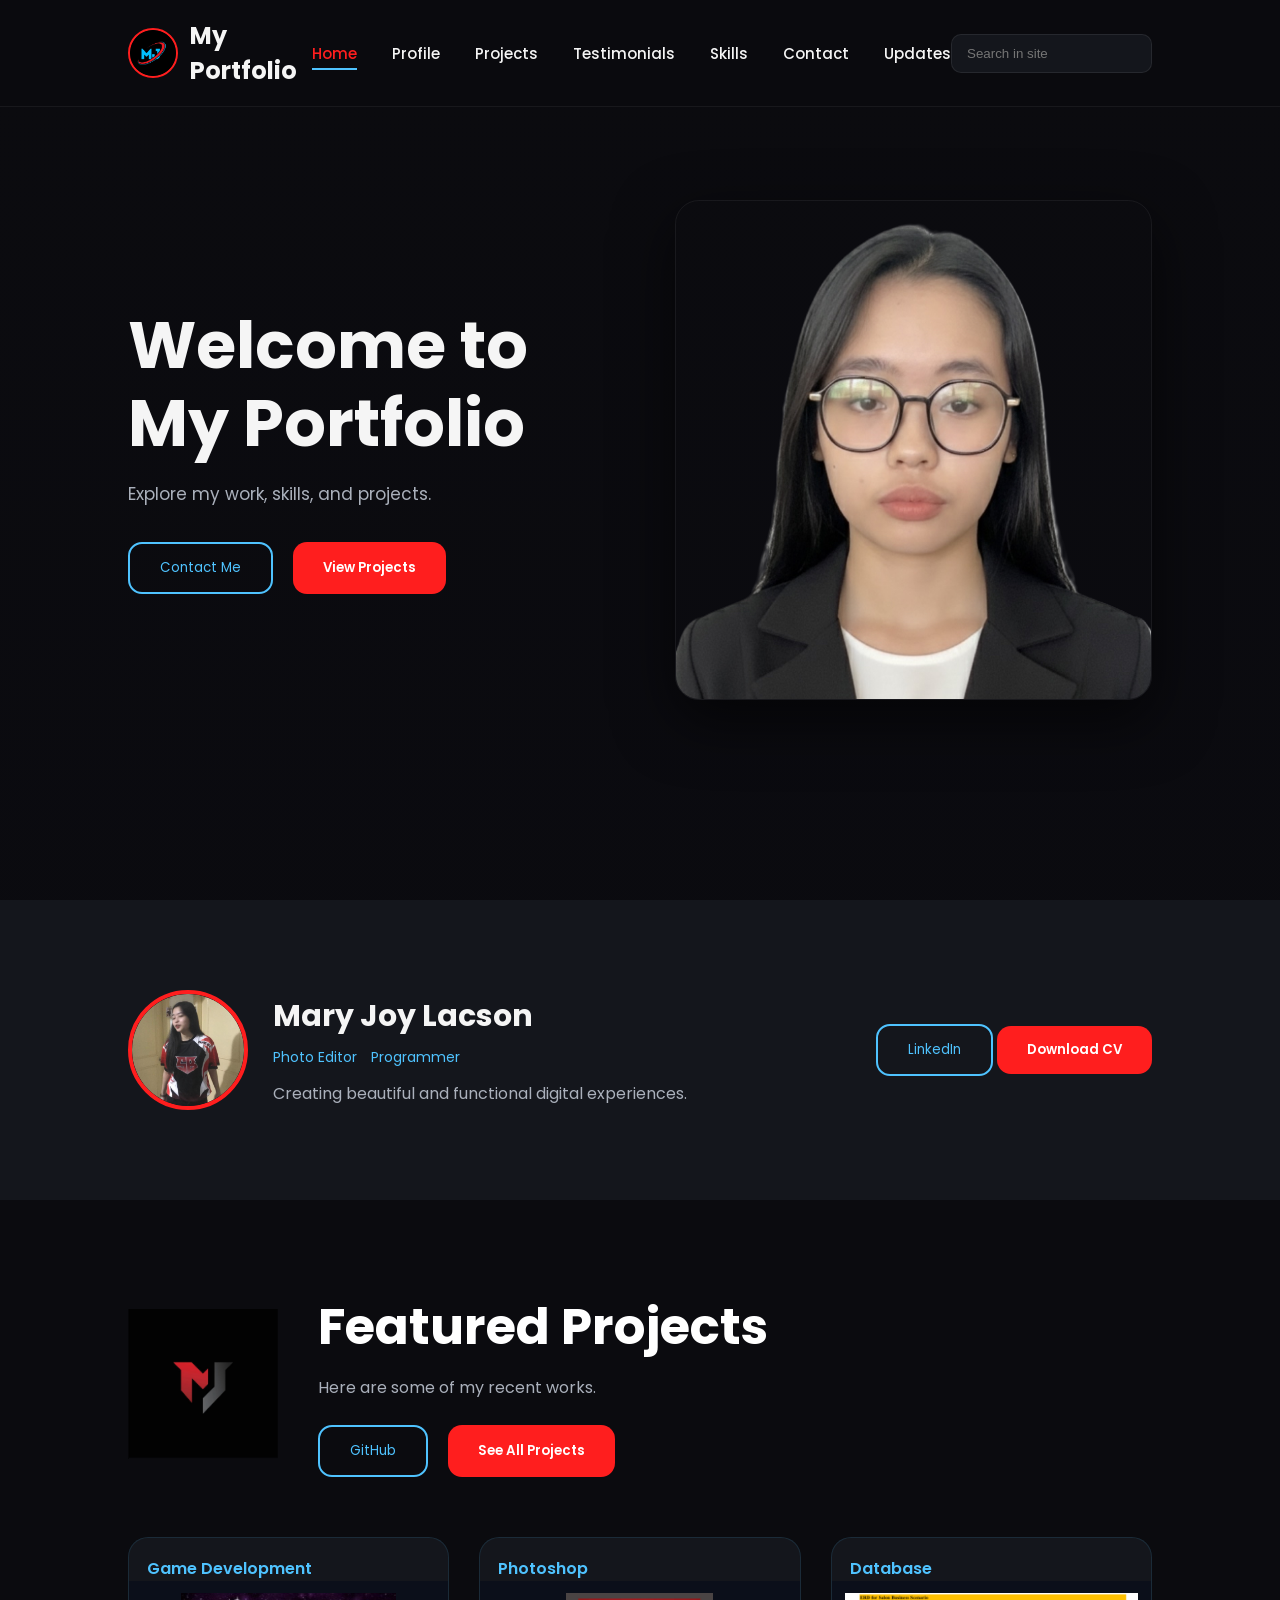
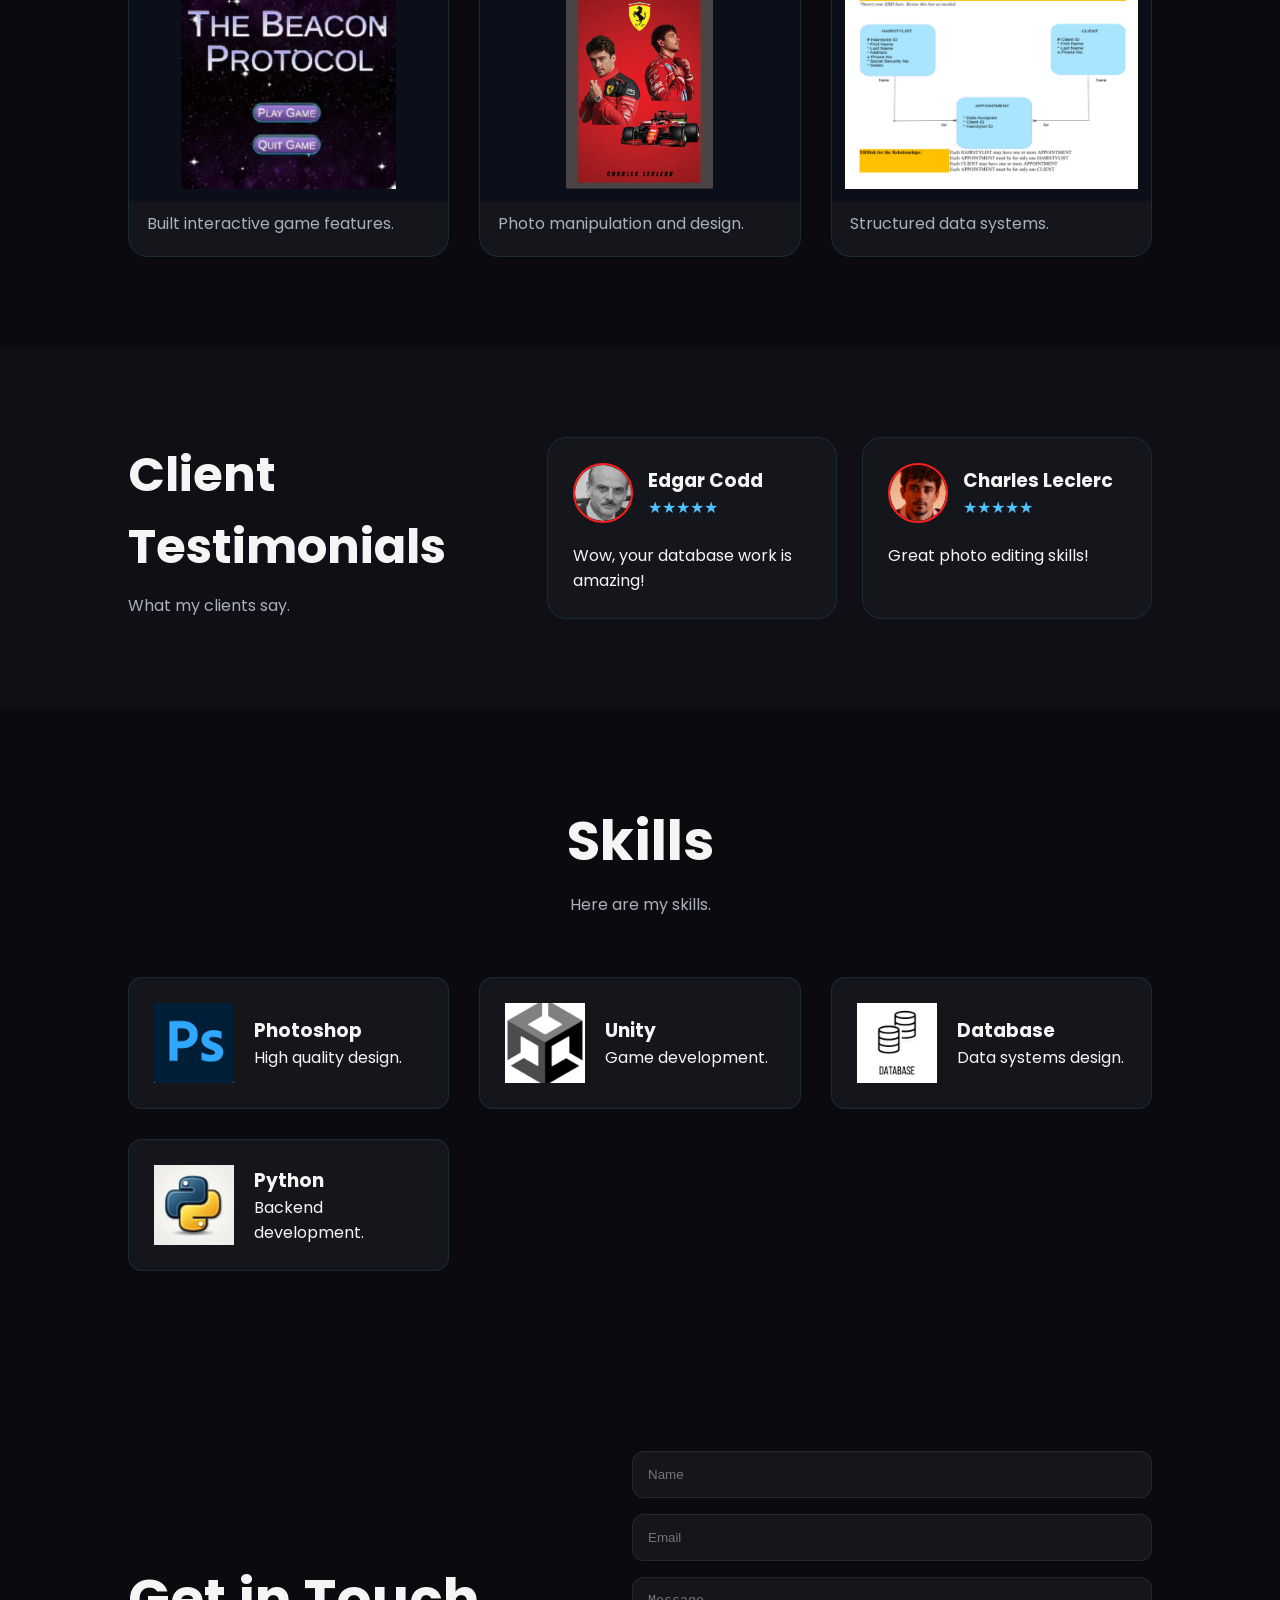
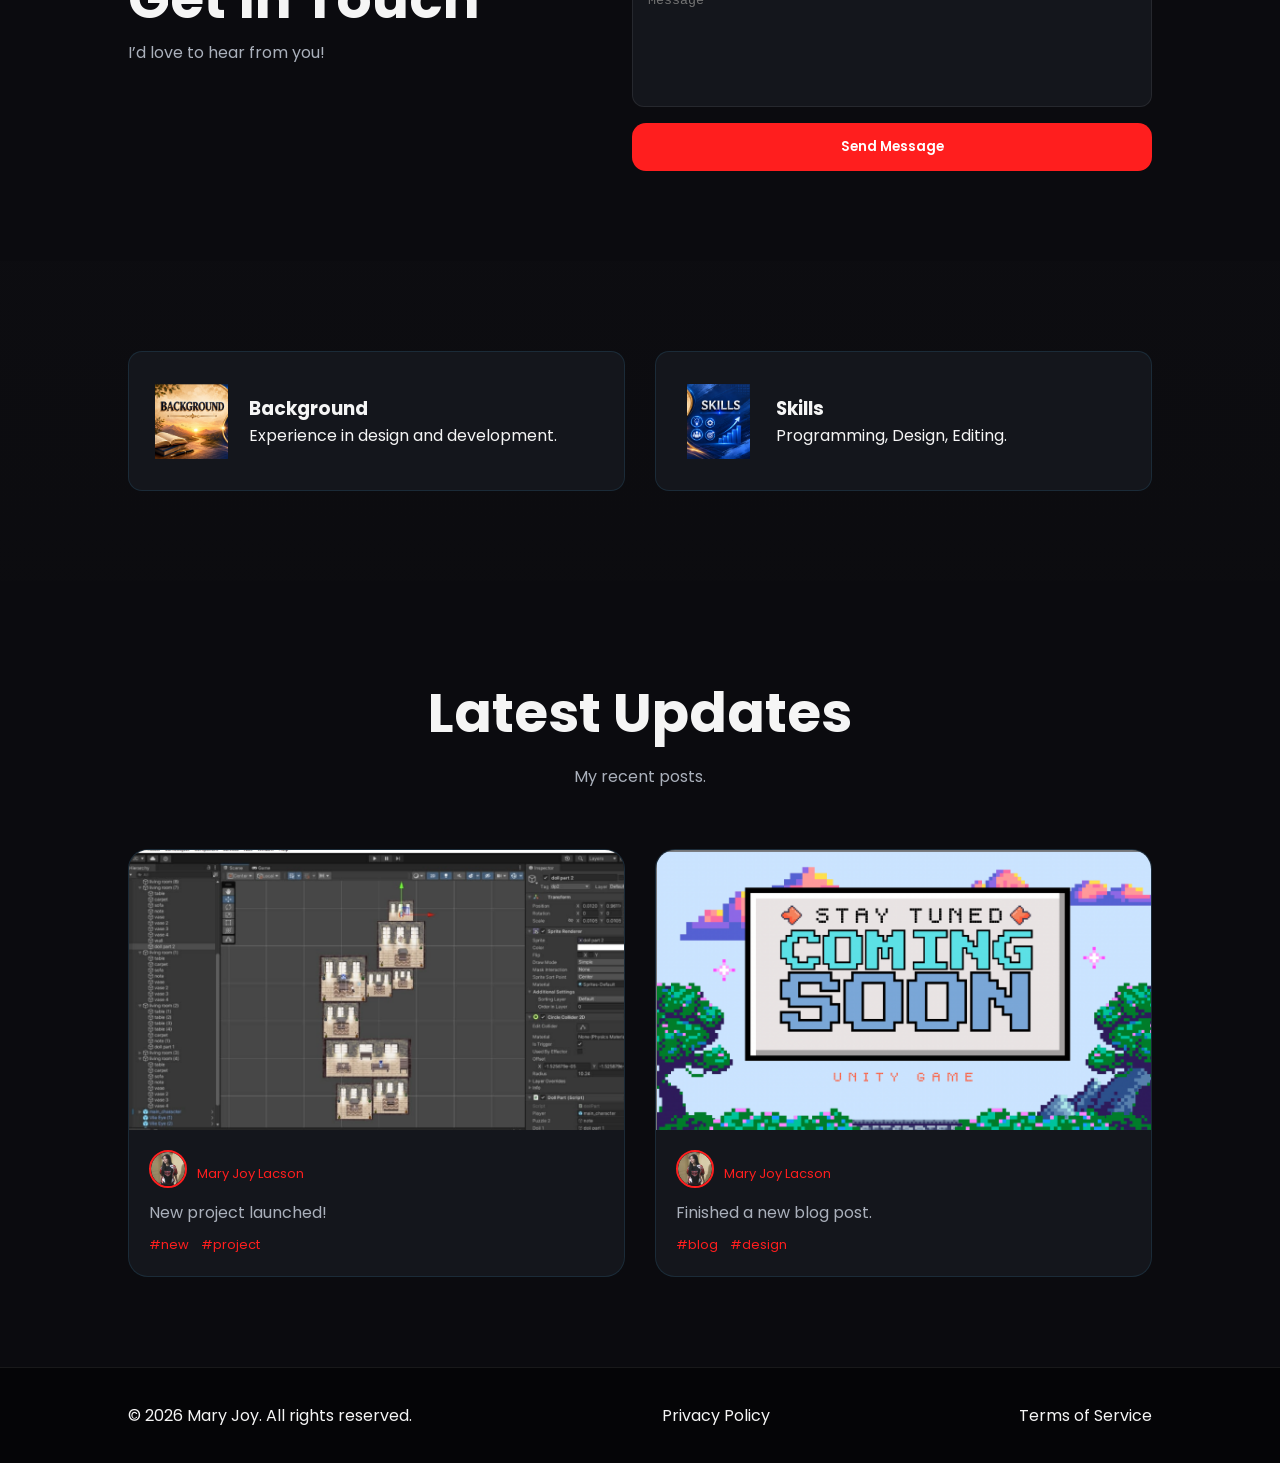
<file: index.html>
<!DOCTYPE html>
<html lang="en">

<head>
    <meta charset="UTF-8">
    <meta name="viewport" content="width=device-width, initial-scale=1.0">
    <title>Mary Joy Portfolio</title>

    <link rel="stylesheet" href="style.css">

    <link rel="preconnect" href="https://fonts.googleapis.com">
    <link rel="preconnect" href="https://fonts.gstatic.com" crossorigin>
    <link href="https://fonts.googleapis.com/css2?family=Poppins:wght@300;400;500;600;700&display=swap" rel="stylesheet">
</head>

<body>

    <div id="nav-container"></div>

    <main id="body-container"></main>

    <div id="footer-container"></div>

<script>
async function loadHTML(id, file) {
    const response = await fetch(file);
    const data = await response.text();
    document.getElementById(id).innerHTML = data;
}

async function loadPage() {
    await loadHTML("nav-container", "nav.html");
    await loadHTML("body-container", "body.html");
    await loadHTML("footer-container", "footer.html");

    // Load script AFTER HTML loads
    const script = document.createElement("script");
    script.src = "script.js";
    document.body.appendChild(script);
}

loadPage();
</script>

</body>
</html>
</file>
<file: style.css>
/* ================= GOOGLE FONT ================= */

@import url('https://fonts.googleapis.com/css2?family=Poppins:wght@300;400;500;600;700&display=swap');


/* ================= GLOBAL THEME: WHITE • BLACK • RED • SKY BLUE ================= */

:root{
    /* Base */
    --bg-main: #0B0B0F;
    --bg-dark: #050507;
    --card: #14161C;

    /* Text */
    --white: #FFFFFF;
    --text: #F5F5F5;
    --muted: #AAB0BB;

    /* Primary Red */
    --primary-red: #FF1E1E;
    --primary-red-dark: #C40000;

    /* Sky Blue */
    --accent-blue: #4FC3FF;

    /* Deep Blue */
    --deep-blue: #1E3A8A;

    /* Glow */
    --glow-red: rgba(255, 30, 30, 0.25);
    --glow-blue: rgba(79, 195, 255, 0.18);
}


/* ================= RESET ================= */

*{
    margin: 0;
    padding: 0;
    box-sizing: border-box;
}

html{
    scroll-behavior: smooth;
}

body{
    font-family: 'Poppins', sans-serif;

    background: linear-gradient(
        180deg,
        #0B0B0F 0%,
        #0A0A10 50%,
        #050507 100%
    );

    color: var(--text);
    overflow-x: hidden;
}


/* ================= GLOBAL ELEMENTS ================= */

img{
    max-width: 100%;
    display: block;
}

section{
    padding: 90px 10%;
}

button{
    font-family: 'Poppins', sans-serif;
    cursor: pointer;
    transition: 0.3s ease;
}


/* ================= NAVBAR ================= */

.navbar{
    width: 100%;
    padding: 18px 10%;

    background: rgba(11, 11, 15, 0.85);
    backdrop-filter: blur(14px);

    display: flex;
    justify-content: space-between;
    align-items: center;

    position: fixed;
    top: 0;
    left: 0;

    z-index: 999;

    border-bottom: 1px solid rgba(255, 255, 255, 0.06);
}

.logo-section{
    display: flex;
    align-items: center;
    gap: 12px;
}

.logo-section img{
    width: 50px;
    height: 50px;
    border-radius: 50%;
    border: 2px solid var(--primary-red);
}

.logo-section h2{
    font-size: 24px;
    font-weight: 700;
    color: var(--text);
}


/* ================= NAV LINKS ================= */

nav ul{
    display: flex;
    align-items: center;
    list-style: none;
    gap: 35px;
}

nav ul li a{
    text-decoration: none;
    color: var(--text);
    font-size: 15px;
    font-weight: 500;

    position: relative;

    transition: color 0.3s ease;
}

/* DEFAULT UNDERLINE (hidden state) */
nav ul li a::after{
    content: '';
    width: 100%;
    height: 2px;

    background: var(--accent-blue);

    position: absolute;
    left: 0;
    bottom: -6px;

    transform: scaleX(0);
    transform-origin: left;

    transition: transform 0.35s ease;
}

/* HOVER EFFECT */
nav ul li a:hover{
    color: var(--primary-red);
}

nav ul li a:hover::after{
    transform: scaleX(1);
}

/* ACTIVE LINK (FOR SCROLL SPY) */
nav ul li a.active{
    color: var(--primary-red);
}

nav ul li a.active::after{
    transform: scaleX(1);
    background: var(--accent-blue);
}


/* ================= SEARCH ================= */

.search-box input{
    padding: 11px 15px;
    border-radius: 10px;

    border: 1px solid rgba(255,255,255,0.08);
    background: var(--card);

    color: var(--text);
    outline: none;
}


/* ================= HERO ================= */

.hero{
    min-height: 100vh;

    display: flex;
    justify-content: space-between;
    align-items: center;
    gap: 70px;
}

.hero-text{
    flex: 1;
}

.hero-text h1{
    font-size: 65px;
    line-height: 1.2;
    margin-bottom: 18px;
}

.hero-text p{
    color: var(--muted);
    margin-bottom: 35px;
    font-size: 17px;
}

.hero-buttons{
    display: flex;
    gap: 20px;
}


/* ================= HERO IMAGE ================= */

.hero-image{
    flex: 1;
    display: flex;
    justify-content: center;
    align-items: center;
}

.hero-image img{
    width: 100%;
    max-width: 500px;
    height: 500px;

    object-fit: cover;

    border-radius: 24px;
    border: 1px solid rgba(255,255,255,0.06);

    box-shadow: 0 20px 60px rgba(0,0,0,0.6);
}


/* ================= BUTTONS ================= */

.btn-primary{
    background: var(--primary-red);
    color: #fff;

    border: none;
    border-radius: 14px;

    padding: 14px 30px;
    font-weight: 600;
}

.btn-primary:hover{
    background: var(--primary-red-dark);
    transform: translateY(-4px);
    box-shadow: 0 10px 25px var(--glow-red);
}

.btn-outline{
    background: transparent;
    color: var(--accent-blue);

    border: 2px solid var(--accent-blue);
    border-radius: 14px;

    padding: 14px 30px;
}

.btn-outline:hover{
    background: var(--accent-blue);
    color: #000;
}


/* ================= PROFILE ================= */

.profile-section{
    background: var(--card);

    display: flex;
    justify-content: space-between;
    align-items: center;
    gap: 40px;
}

.profile-left{
    display: flex;
    align-items: center;
    gap: 25px;
}

.profile-left img{
    width: 120px;
    height: 120px;

    object-fit: cover;
    border-radius: 50%;
    border: 4px solid var(--primary-red);
}

.profile-left h2{
    font-size: 30px;
    margin-bottom: 5px;
}

.profile-left span{
    color: var(--accent-blue);
    margin-right: 10px;
    font-size: 14px;
}

.profile-left p{
    margin-top: 12px;
    color: var(--muted);
}


/* ================= CARD BASE ================= */

.project-card,
.skill-card,
.testimonial-card,
.update-card,
.mini-card{
    background: var(--card);
    border-radius: 14px;
    transition: 0.3s ease;
}


/* ================= PROJECTS ================= */

.projects{
    background: var(--bg-main);
}

.project-header{
    display: flex;
    align-items: center;
    gap: 40px;
    margin-bottom: 60px;
}

.project-header img{
    width: 150px;
}

.project-header h1{
    font-size: 50px;
    color: var(--white);
}

.project-header p{
    margin: 10px 0 25px;
    color: var(--muted);
}

.project-buttons{
    display: flex;
    gap: 20px;
}

.project-cards{
    display: grid;
    grid-template-columns: repeat(auto-fit, minmax(280px, 1fr));
    gap: 30px;
}

.project-card{
    border-radius: 20px;
    overflow: hidden;

    border: 1px solid rgba(79, 195, 255, 0.12);

    display: flex;
    flex-direction: column;

    backdrop-filter: blur(10px);
}

.project-card:hover{
    transform: translateY(-8px);
    box-shadow: 0 12px 35px rgba(255, 30, 30, 0.25);
    border-color: var(--primary-red);
}

.project-card img{
    width: 100%;
    height: 220px;
    object-fit: contain;
    background: #0B0F1A;
    padding: 12px;
}

.project-card span{
    display: block;
    padding: 18px 18px 0 18px;
    font-weight: 600;
    color: var(--accent-blue);
}

.project-card p{
    padding: 10px 18px 20px 18px;
    color: var(--muted);
    flex-grow: 1;
}


/* ================= TESTIMONIALS ================= */

.testimonials{
    background: rgba(255, 255, 255, 0.02);
    display: flex;
    justify-content: space-between;
    align-items: center;
    gap: 40px;
}

.testimonial-title h1{
    font-size: 48px;
    margin-bottom: 10px;
}

.testimonial-title p{
    color: var(--muted);
}

.testimonial-cards{
    display: flex;
    gap: 25px;
}

.testimonial-card{
    width: 290px;
    padding: 25px;
    border-radius: 20px;

    border: 1px solid rgba(79,195,255,0.12);
    backdrop-filter: blur(10px);
}

.testimonial-card:hover{
    transform: translateY(-5px);
    box-shadow: 0 10px 25px rgba(255,30,30,0.15);
    border-color: var(--primary-red);
}

.client-info{
    display: flex;
    align-items: center;
    gap: 15px;
    margin-bottom: 20px;
}

.client-info img{
    width: 60px;
    height: 60px;
    border-radius: 50%;
    border: 2px solid var(--primary-red);
}

.client-info p{
    color: var(--accent-blue);
}


/* ================= SKILLS ================= */

.skills{
    background: var(--bg-main);
}

.section-title{
    text-align: center;
    margin-bottom: 60px;
}

.section-title h1{
    font-size: 55px;
}

.section-title p{
    color: var(--muted);
    margin-top: 10px;
}

.skills-grid{
    display: grid;
    grid-template-columns: repeat(auto-fit, minmax(320px,1fr));
    gap: 30px;
}

.skill-card{
    padding: 25px;
    display: flex;
    align-items: center;
    gap: 20px;
    border: 1px solid rgba(79,195,255,0.12);
}

.skill-card:hover{
    border-color: var(--accent-blue);
    transform: translateY(-5px);
    box-shadow: 0 10px 25px rgba(79,195,255,0.15);
}

.skill-card img{
    width: 80px;
}


/* ================= CONTACT ================= */

.contact{
    background: var(--bg-main);
    display: flex;
    justify-content: space-between;
    align-items: center;
    gap: 60px;
}

.contact-left h1{
    font-size: 55px;
}

.contact-left p{
    color: var(--muted);
}

.contact-form{
    width: 100%;
    max-width: 520px;
    display: flex;
    flex-direction: column;
    gap: 16px;
}

.contact-form input,
.contact-form textarea{
    padding: 15px;
    border-radius: 12px;
    border: 1px solid rgba(255,255,255,0.08);
    background: var(--card);
    color: var(--text);
}

.contact-form textarea{
    height: 130px;
    resize: none;
}


/* ================= MINI CARDS ================= */

.background-skills{
    background: rgba(255,255,255,0.02);
    display: grid;
    grid-template-columns: repeat(auto-fit, minmax(300px, 1fr));
    gap: 30px;
}

.mini-card{
    padding: 25px;
    display: flex;
    align-items: center;
    gap: 20px;
    border: 1px solid rgba(79,195,255,0.12);
    min-height: 140px;
}

.mini-card:hover{
    transform: translateY(-6px);
    border-color: var(--accent-blue);
    box-shadow: 0 10px 25px rgba(79,195,255,0.15);
}

.mini-card img{
    width: 75px;
    height: 75px;
    object-fit: contain;
}


/* ================= UPDATES ================= */

.updates{
    background: var(--bg-main);
}

.updates-grid{
    display: grid;
    grid-template-columns: repeat(auto-fit, minmax(350px, 1fr));
    gap: 30px;
}

.update-card{
    border-radius: 20px;
    overflow: hidden;
    border: 1px solid rgba(79,195,255,0.12);
}

.update-card:hover{
    transform: translateY(-5px);
    box-shadow: 0 10px 25px rgba(255,30,30,0.15);
}

.update-content{
    padding: 20px;
}

.update-profile{
    display: flex;
    align-items: center;
    gap: 10px;
    margin-bottom: 12px;
}

.update-profile img{
    width: 38px;
    height: 38px;
    border-radius: 50%;
    border: 2px solid var(--primary-red);
}

.update-profile span{
    font-size: 14px;
}

.update-content span{
    display: inline-block;
    margin: 10px 8px 0 0;
    color: var(--primary-red);
    font-size: 13px;
}

.update-content p{
    margin-top: 10px;
    color: var(--muted);
}


/* ================= FOOTER ================= */

footer{
    background: var(--bg-dark);
    padding: 35px 10%;
    display: flex;
    justify-content: space-between;
    align-items: center;
    border-top: 1px solid rgba(255,255,255,0.08);
}

.footer-links{
    display: flex;
    gap: 12px;
}

.footer-links a{
    text-decoration: none;
    color: var(--muted);
}

.footer-links a:hover{
    color: var(--accent-blue);
}


/* ================= ANIMATION ================= */

.project-card,
.skill-card,
.testimonial-card,
.update-card,
.mini-card{
    opacity: 0;
    transform: translateY(40px);
    transition: all 0.6s ease;
}

.project-card.show,
.skill-card.show,
.testimonial-card.show,
.update-card.show,
.mini-card.show{
    opacity: 1;
    transform: translateY(0);
}


/* ================= RESPONSIVE ================= */

@media (max-width: 1000px){

    .navbar{
        flex-direction: column;
        gap: 20px;
    }

    .hero,
    .profile-section,
    .testimonials,
    .contact{
        flex-direction: column;
        text-align: center;
    }

    .hero-text h1,
    .section-title h1,
    .testimonial-title h1,
    .contact-left h1{
        font-size: 42px;
    }

    .hero-buttons,
    .project-buttons,
    .testimonial-cards,
    .profile-left{
        justify-content: center;
        flex-wrap: wrap;
    }

    footer{
        flex-direction: column;
        gap: 20px;
        text-align: center;
    }
}
</file>
